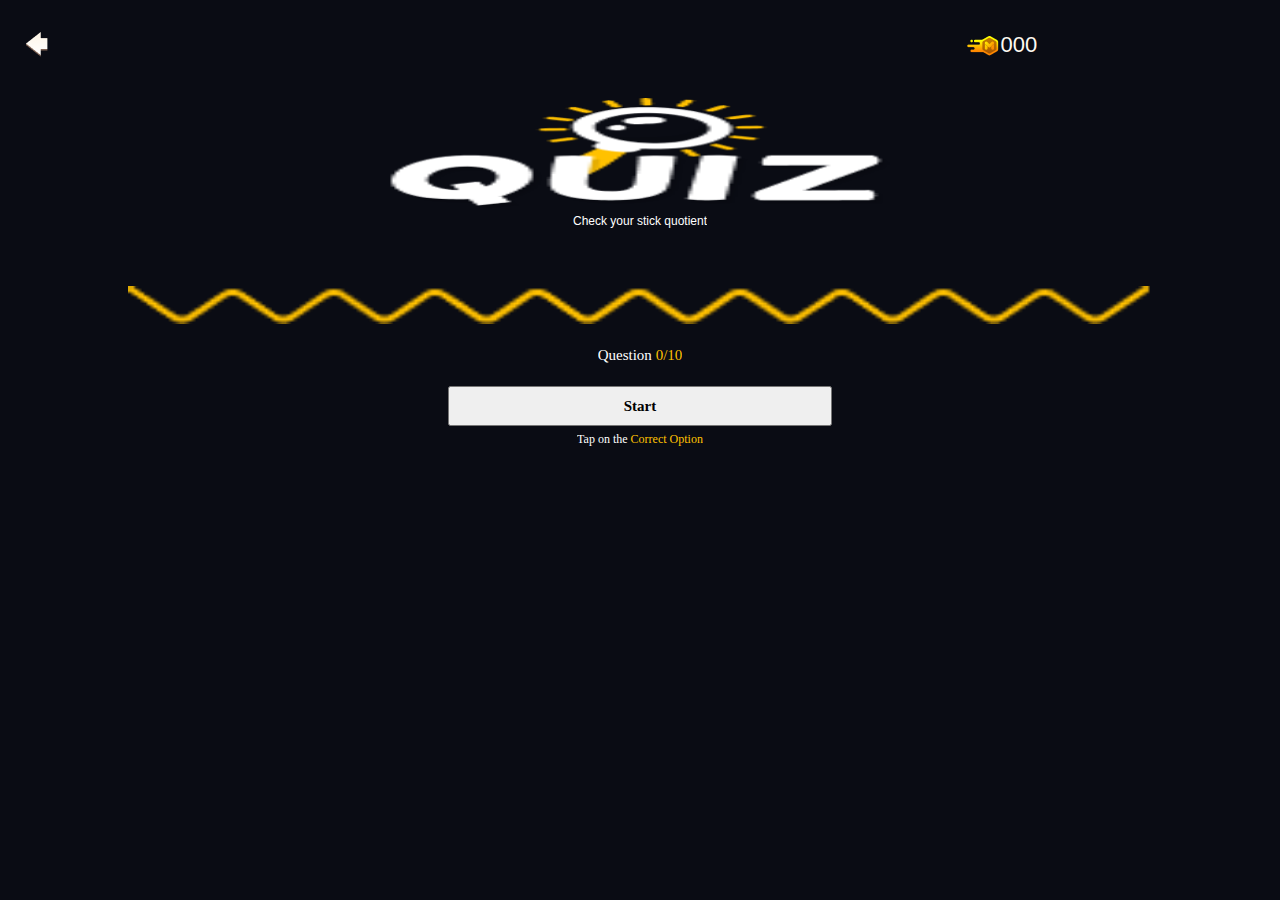
<file: index.html>
<!DOCTYPE html>
<html lang="en">
  <head>
    <meta charset="UTF-8" />
    <meta http-equiv="X-UA-Compatible" content="IE=edge" />
    <meta name="viewport" content="width=device-width, initial-scale=1.0" />
    <title>Quiz Game</title>
    <link rel="stylesheet" href="./style.css" />
    <link href="https://fonts.cdnfonts.com/css/broadway" rel="stylesheet" />
    <link
      href="https://api.fontshare.com/v2/css?f[]=satoshi@400&display=swap"
      rel="stylesheet"
    />
    <script defer src="./script.js"></script>
    <link rel="stylesheet" href="./score.css">
  </head>
  <body>
    <div class="wrapper" id="wrapper">
      <nav class="navigation">
        <button class="backBtn">
          <img src="./img/backBtn.png" alt="" class="backBtnImg" />
        </button>
        <div class="navScoreContainer">
          <img src="./img/coins.png" alt="" class="coins" />
          <p class="score">000</p>
        </div>
      </nav>
      <div class="logoContainer">
        <img src="./img/logo.png" alt="" class="logoImg" />
        <p>Check your stick quotient</p>
      </div>
      <div class="lineContainer">
        <img src="./img/line.png" alt="" class="line" />
      </div>
      <div class="contentContainer">
        <div class="numberContianer">
          <p class="Quantitiy">Question <span class="number">0/10</span></p>
        </div>
        <div id="question-container" class="hide">
          <div id="question">Question</div>
          <div id="answer-buttons" class="btn-grid">
            <div class="btn">
              <img src="./img/option.png" alt="">
              <p class="answer">Answer 1</p>
            </div>
            <div class="btn">
              <img src="./img/option.png" alt="">
              <p class="answer">Answer 2</p>
            </div>
            <div class="btn">
              <img src="./img/option.png" alt="">
              <p class="answer">Answer 3</p>
            </div>
            <div class="btn">
              <img src="./img/option.png" alt="">
              <p class="answer">Answer 4</p>
            </div>
          </div>
        </div>
        <div class="controls">
          <button id="start-btn" class="start-btn btn">Start</button>
          <br>
          <p class="instruction1">
            Tap on the <span class="spanCorrect">Correct Option</span>
          </p>
          <br>
          <!-- <button id="next-btn" class="next-btn btn hide">Next</button> -->
        </div>
      </div>
        <div class="footer">
          <p class="instruction1">
            <!-- Tap on the <span class="spanCorrect">Correct Option</span> -->
          </p>
          <!-- <p class="instruction2">Swipe for next question</p> -->
        </div>
      </div>
    </div>
  </body>
</html>
</file>
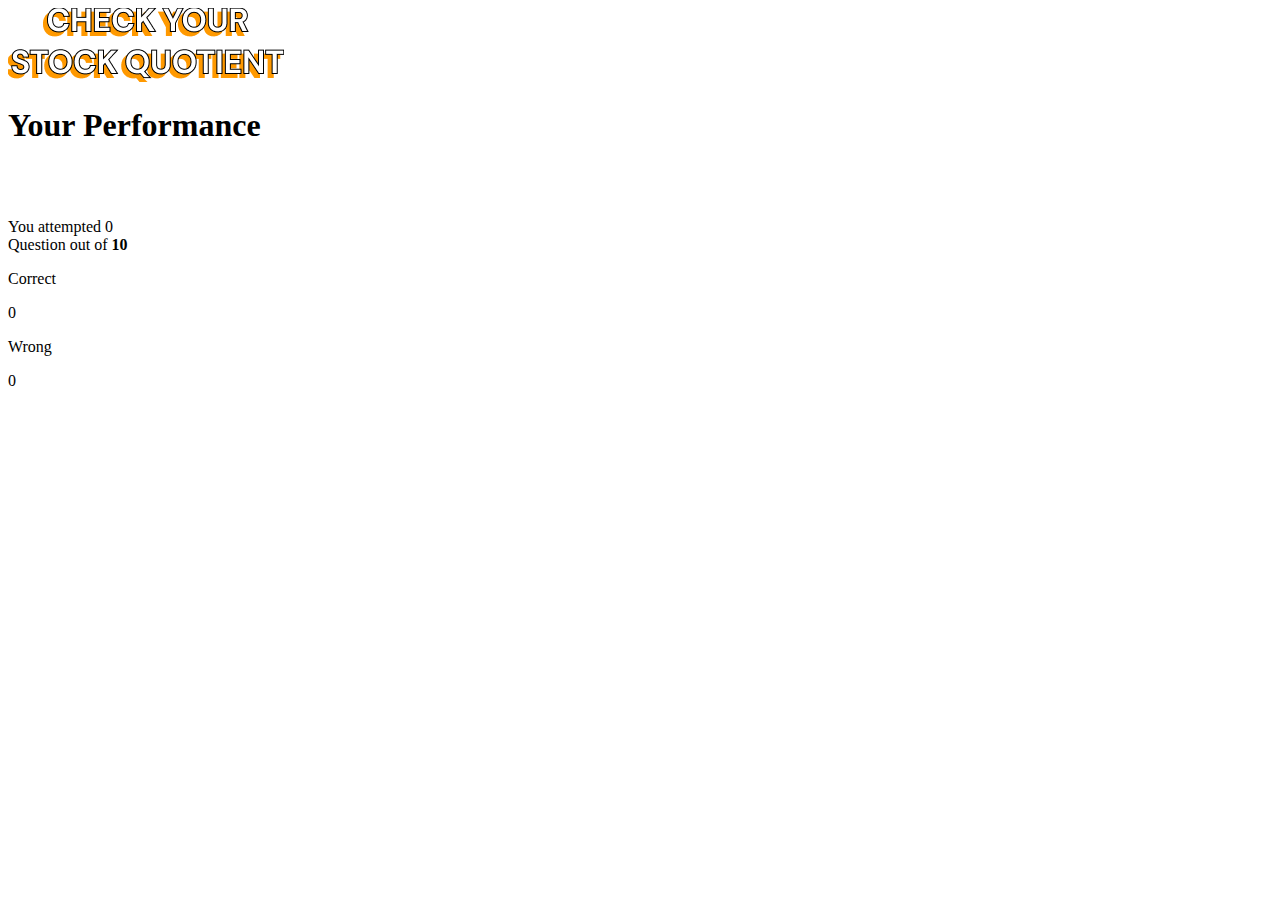
<file: score.html>
<!DOCTYPE html>
<html lang="en">
  <head>
    <meta charset="UTF-8" />
    <meta http-equiv="X-UA-Compatible" content="IE=edge" />
    <meta name="viewport" content="width=device-width, initial-scale=1.0" />
    <title>EndCard</title>
    <link href="https://fonts.cdnfonts.com/css/broadway" rel="stylesheet" />
    <link
      href="https://api.fontshare.com/v2/css?f[]=satoshi@400&display=swap"
      rel="stylesheet"
    />
    <link rel="stylesheet" href="./score.css" />
    <script defer src="./script.js"></script>
  </head>
  <body>
    <div class="wrapper">
      <div class="resultHead">
        <img src="./img/resultHead.png" alt="" class="finalHeadImg" />
      </div>
      <div class="endCard">
        <h1 class="headline">Your Performance</h1>
        <br />
        <br />

        <p class="scoreLine">
          You attempted <span class="scoreCard">0</span> <br />
          Question out of
          <b>10</b>
        </p>
        <div class="scoreContainer">
          <div class="correctContainer">
            <p class="headliner">Correct</p>
            <span class="correct">0</span>
          </div>
          <div class="wrongContainer">
            <p class="headliner">Wrong</p>
            <span class="wrong">0</span>
          </div>
        </div>
      </div>
    </div>
  </body>
</html>
</file>
<file: style.css>
* {
    margin: 0;
    padding: 0;
    box-sizing: border-box;
    font-size: 62.5%;
    overflow-x: hidden;
}

.wrapper {
    width: 100vw;
    height: 100vh;
    background-color: rgba(10, 12, 20, 1);
    /* border: 2px solid yellow; */
}

.navigation {
    width: 100vw;
    display: flex;
    justify-content: space-between;
    align-items: center;
    height: 10vh;
    padding-left: 2%;
    /* border: 2px solid green; */
}

.backBtn {
    border: none;
    outline: none;
    background: none;
}

.navScoreContainer {
    display: flex;
    width: 25%;
    height: 100%;
    align-items: center;

}

.coins {
    width: 3.4rem;
    height: 2.3rem;
}

.score {
    font-size: 2.2rem;
    color: rgba(255, 250, 242, 1);
    font-family: 'Broadway', sans-serif;
}

.logoContainer {
    width: 100%;
    height: 14.5rem;
    display: flex;
    justify-content: center;
    align-items: center;
    flex-direction: column;
}

.logoImg {
    width: 40%;
    height: 80%;
}

.logoContainer p {
    color: white;
    font-size: 1.2rem;
    font-family: 'Satoshi', sans-serif;
}

.lineContainer {
    margin-top: 4%;
    width: 100%;
    display: flex;
    justify-content: center;

}

.line {
    width: 80%;
}

.contentContainer {
    width: 100%;
    height: 69vh;
}

.numberContianer {
    width: 100%;
    height: 10%;
    display: flex;
    justify-content: center;
    align-items: center;
}

.Quantitiy {
    color: white;
    font-size: 1.5rem;
    ;
}

.number {
    color: rgba(255, 193, 0, 1);
    font-size: 1.5rem;

}

.questionContainer {
    width: 100%;
    height: 20%;
    display: flex;
    flex-direction: row;
    justify-content: center;
    align-items: center;
    padding: 2%;
}

#question {
    color: white;
    text-align: center;
    font-size: 1.8rem;
    font-family: 'Satoshi';
    padding: 4%;
}

.btn-grid {
    width: 100%;
    display: flex;
    flex-direction: row;
    justify-content: space-around;
    height: 30rem;
    flex-wrap: wrap;
}


#answer-buttons>div {
    border-radius: 15px;
    color: white;
    outline: none;
    background-color: rgba(41, 44, 51, 1);
    text-align: center;
    font-family: 'Satoshi';
    width: 40%;
    height: 40%;
    display: flex;
    flex-direction: column;
    align-items: center;
    justify-content: center;
}


.btn img {
    width: 5rem;
    height: 3rem;
}

.btn p {
    font-size: 2rem;
}

.btn:hover {
    border-color: black;
}

.correct {
    --hue: var(--hue-correct);
    color: black;
}

.wrong {
    --hue: var(--hue-wrong);
}

.start-btn,
.next-btn {
    width: 30%;
    height: 4rem;
    font-size: 1.5rem;
    font-weight: bold;
    /* padding: 10px 20px; */
    font-family: 'Satoshi';
}

.controls {
    display: flex;
    justify-content: center;
    align-items: center;
    flex-direction: column;
}

.bottomLine {
    font-family: 'Satoshi';
    font-style: normal;
    font-weight: 400;
    font-size: 0.8rem;
    text-align: center;
    color: #FFFFFF;
    text-transform: capitalize;
}


.answer {
    color: white;
    font-family: Satoshi;
}


.footer {
    height: 2vh;
    display: flex;
    flex-direction: column;
    justify-content: space-between;
    align-items: center;
}

.instruction1 {
    color: white;
    font-size: 1.2rem;
    font-family: Satoshi;
}

.spanCorrect {
    color: rgba(255, 193, 0, 1);
    font-size: 1.2rem;
    font-family: Satoshi;
}

.instruction2 {
    color: white;
    font-size: 1rem;
    font-family: Satoshi;
}

.endCard {
    color: #fff;
    width: 80%;
    height: 60%;
    background-color: #000;
    border-radius: 1rem;
    display: flex;
    flex-direction: column;
    justify-content: center;
    align-items: center;
    gap: 1rem;
}

.headline {
    font-size: 2rem;
    font-family: satoshi;
    font-weight: bolder;
    text-align: center;
    margin: 1rem 0;
}

.scoreLine {}

/* 
.scoreContainer {
    display: flex;
    justify-content: space-around;
    align-items: center;
    padding: 1rem 2rem;
    gap: 1rem;
} */

.correctContainer,
.wrongContainer {
    display: flex;
    justify-content: center;
    align-items: center;
    flex-direction: column;
    background-color: #1ECB98;
    width: 50%;
    padding: 1rem;
    border-radius: 1rem;
    /* height: 8rem; */
    height: 100%;
}

.wrongContainer {
    background-color: #FF5F6D;
}

.headliner {
    font-size: 1.5rem;
    font-family: satoshi;
    font-weight: bolder;
    text-align: center;
}

.correct,
.wrong {
    font-size: 2rem;
    font-family: "Satoshi";
    font-weight: bolder;
    text-align: center;
    color: white;
}

.hide {
    display: none;
}









/* final score board css */
.wrapperNew {
    width: 100vw;
    height: 100vh;
    background-color: rgba(10, 12, 20, 1);
    /* border: 2px solid yellow; */
    padding-top: 5vh;
}

.scoreContainer {
    display: flex;
    flex-direction: column;
    justify-content: space-around;
    align-items: center;
    width: 88.6%;
    height: 45%;
    margin: auto;
    background-color: rgba(41, 44, 51, 1);
    margin-top: 20%;
    box-shadow: 0px 4px 4px #292C33;
    border-radius: 15px;
}

.scoreLine {
    color: white;
    font-size: 1.8rem;
    font-weight: 700;
    font-family: "Satoshi";
    font-weight: bolder;
    text-align: center;

}

.scoreCard {
    font-weight: 400;

    font-size: 1.8rem;
}

.displayBoard {
    /* border: 2px solid green; */
    width: 70%;
    display: flex;
    justify-content: space-between;
    align-items: center;
    height: 30.55%;
}

.correctContainer,
.wrongContainer {
    display: flex;
    justify-content: center;
    align-items: center;
    flex-direction: column;
    /* background-color: #1ecb98; */
    width: 40.55%;
    height: 100%;
    border-radius: 15px;

    color: white;
}

#result {
    color: rgba(255, 193, 0, 1);
    font-size: 1.8rem;
    font-weight: 700;
}
</file>
<file: score.css>
/* 
  *,
  html,
  body {

      margin: 0;
      padding: 0;
      box-sizing: border-box;
      text-align: center;

      font-size: 62.5%;
  }

  .wrapper {
      width: 100vw;
      height: 100vh;
      background-color: #000;
  }

  .resultHead {
      width: 100%;
      height: 20vh;

      display: flex;
      flex-direction: row;
      justify-content: center;
      align-items: center;
  }

  .endCard {
      color: #fff;
      width: 90%;
      height: 45%;
      background-color: rgba(41, 44, 51, 1);
      border-radius: 1rem;
      display: flex;
      flex-direction: column;
      justify-content: center;
      align-items: center;
      margin: auto;
      border: 2px solid green;
      padding-top: 5%;
  }

  .headline {
      font-size: 2.4rem;
      font-family: "Satoshi";

      font-weight: 700;
  }

  .scoreLine {
      font-size: 1.8rem;
      font-family: "Satoshi";
      text-align: center;
      font-weight: 700;
  }

  .scoreLine b {
      font-size: 1.8rem;
      font-family: "Satoshi";
      text-align: center;
      font-weight: 700;
  }

  .scoreCard {
      font-size: 1.8rem;
      font-family: "Satoshi";
      font-weight: 700;
      color: rgba(255, 193, 0, 1);
  }

  .scoreContainer {
      display: flex;
      flex-direction: column;
      justify-content: space-around;
      align-items: center;

      width: 88.6%;
      height: 40%;
      margin: auto;
      background-color: rgba(41, 44, 51, 1);
  }

  .correctContainer,
  .wrongContainer {
      display: flex;
      justify-content: center;
      align-items: center;
      flex-direction: column;
      background-color: #1ecb98;
      width: 33.55%;
      height: 38.55%;
      border-radius: 1rem;

      color: white;
  }

  .wrongContainer {
      background-color: #ff5f6d;
  }

  .headliner {
      font-size: 2rem;
      font-family: "Satoshi";
      font-weight: bolder;
      text-align: center;
  }

  .correct,
  .wrong {
      font-size: 3.5rem;
      font-family: "Satoshi";
      font-weight: bolder;
      text-align: center;
      background: none;
  }  */
</file>
